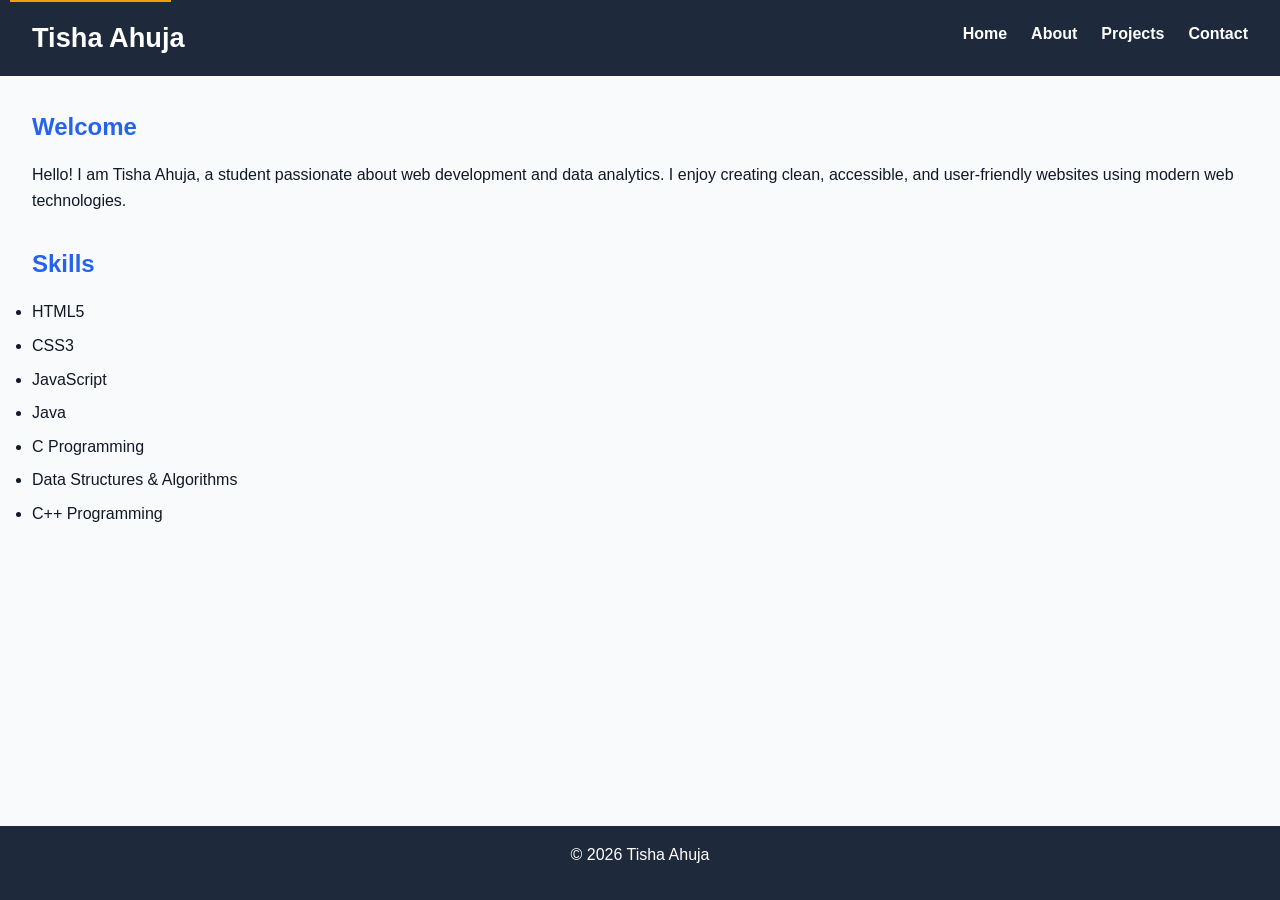
<file: index.html>
<!DOCTYPE html>
<html lang="en">
<head>
  <link rel="stylesheet" href="style.css">
  <meta charset="UTF-8">
  <meta name="viewport" content="width=device-width, initial-scale=1.0">

  <!-- SEO Meta Tags -->
  <meta name="description" content="Personal portfolio of Tisha Ahuja showcasing web development skills, projects and achievements.">
  <meta name="keywords" content="portfolio, Tisha Ahuja, web developer, HTML, CSS, JavaScript">
  <meta name="author" content="Tisha Ahuja">

  <title>Home | Tisha Ahuja</title>
</head>

<body>
  <!-- Skip Link for Accessibility -->
  <a href="#main-content" class="skip-link">Skip to main content</a>

  <header role="banner">
    <nav role="navigation" aria-label="Main Navigation">
      <h1>Tisha Ahuja</h1>
      <ul>
        <li><a href="index.html" aria-current="page">Home</a></li>
        <li><a href="about.html">About</a></li>
        <li><a href="projects.html">Projects</a></li>
        <li><a href="contact.html">Contact</a></li>
      </ul>
    </nav>
  </header>

  <main id="main-content" role="main">

    <!-- Introduction Section -->
    <section aria-labelledby="intro-heading">
      <h2 id="intro-heading">Welcome</h2>
      <p>
        Hello! I am Tisha Ahuja, a student passionate about web development and data analytics.
        I enjoy creating clean, accessible, and user-friendly websites using modern web technologies.
      </p>
    </section>

    <!-- Skills Section -->
    <section aria-labelledby="skills-heading">
      <h2 id="skills-heading">Skills</h2>
      <ul>
    	<li>HTML5</li>
    	<li>CSS3</li>
    	<li>JavaScript</li>
    	<li>Java</li>
    	<li>C Programming</li>
    	<li>Data Structures & Algorithms</li>
    	<li>C++ Programming</li>
	</ul>
    </section>

  </main>

  <footer role="contentinfo">
    <p>&copy; 2026 Tisha Ahuja</p>
  </footer>

</body>
</html>
</file>
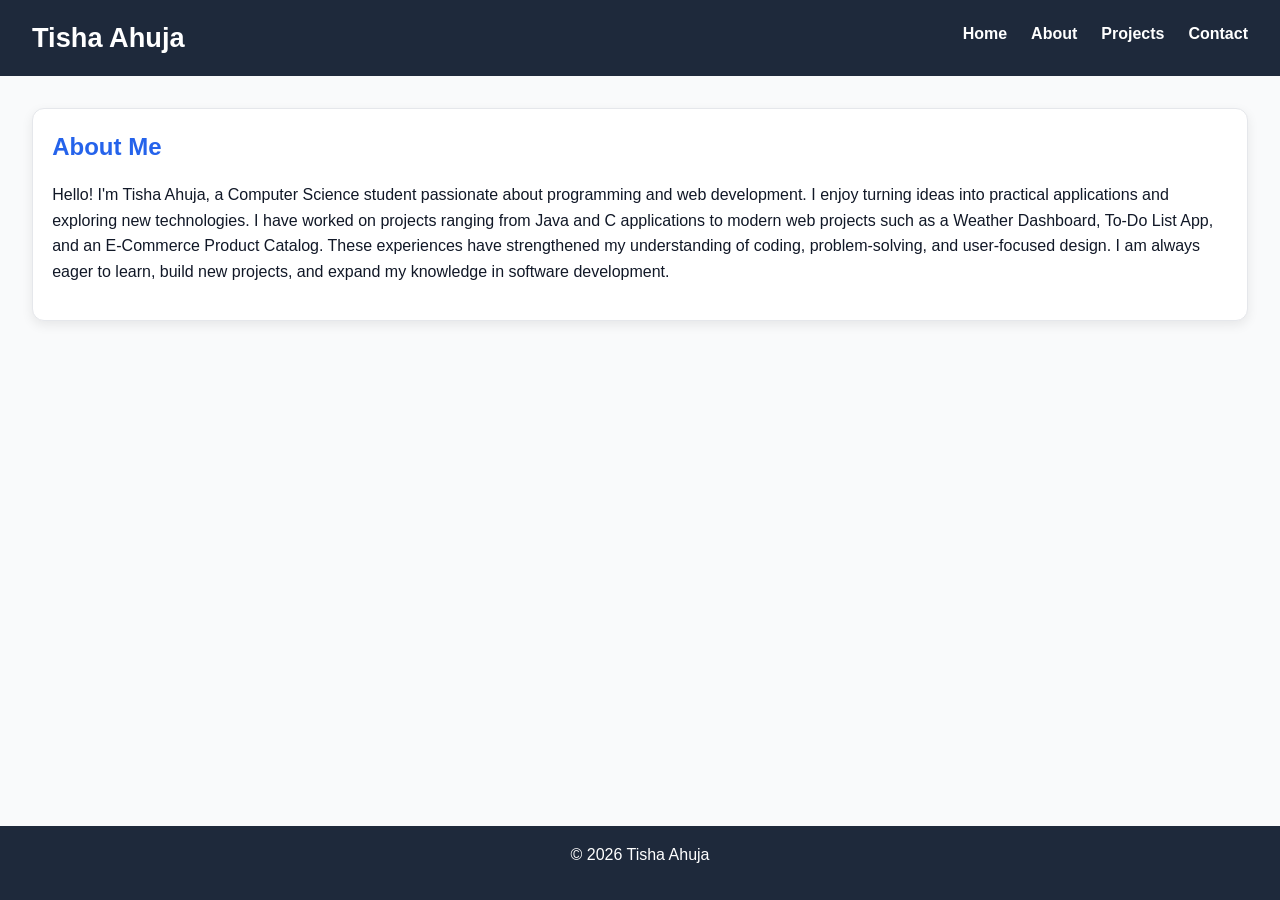
<file: about.html>
<!DOCTYPE html>
<html lang="en">
<head>
  <link rel="stylesheet" href="style.css">
  <meta charset="UTF-8">
  <meta name="description" content="About Tisha Ahuja - background, education, and experience.">
  <meta name="viewport" content="width=device-width, initial-scale=1.0">
  <title>About | Tisha Ahuja</title>
</head>

<body>
  <header>
    <nav aria-label="Main Navigation">
      <h1>Tisha Ahuja</h1>
      <ul>
        <li><a href="index.html">Home</a></li>
        <li><a href="about.html" aria-current="page">About</a></li>
        <li><a href="projects.html">Projects</a></li>
        <li><a href="contact.html">Contact</a></li>
      </ul>
    </nav>
  </header>

  <main>
    <article aria-labelledby="about-heading">
      <h2 id="about-heading">About Me</h2>
      <p>
        Hello! I'm Tisha Ahuja, a Computer Science student passionate about programming and web development. I enjoy turning ideas into practical applications and exploring new technologies.

I have worked on projects ranging from Java and C applications to modern web projects such as a Weather Dashboard, To-Do List App, and an E-Commerce Product Catalog. These experiences have strengthened my understanding of coding, problem-solving, and user-focused design.

I am always eager to learn, build new projects, and expand my knowledge in software development.

      </p>
    </article>
  </main>

  <footer>
    <p>&copy; 2026 Tisha Ahuja</p>
  </footer>
</body>
</html>
</file>
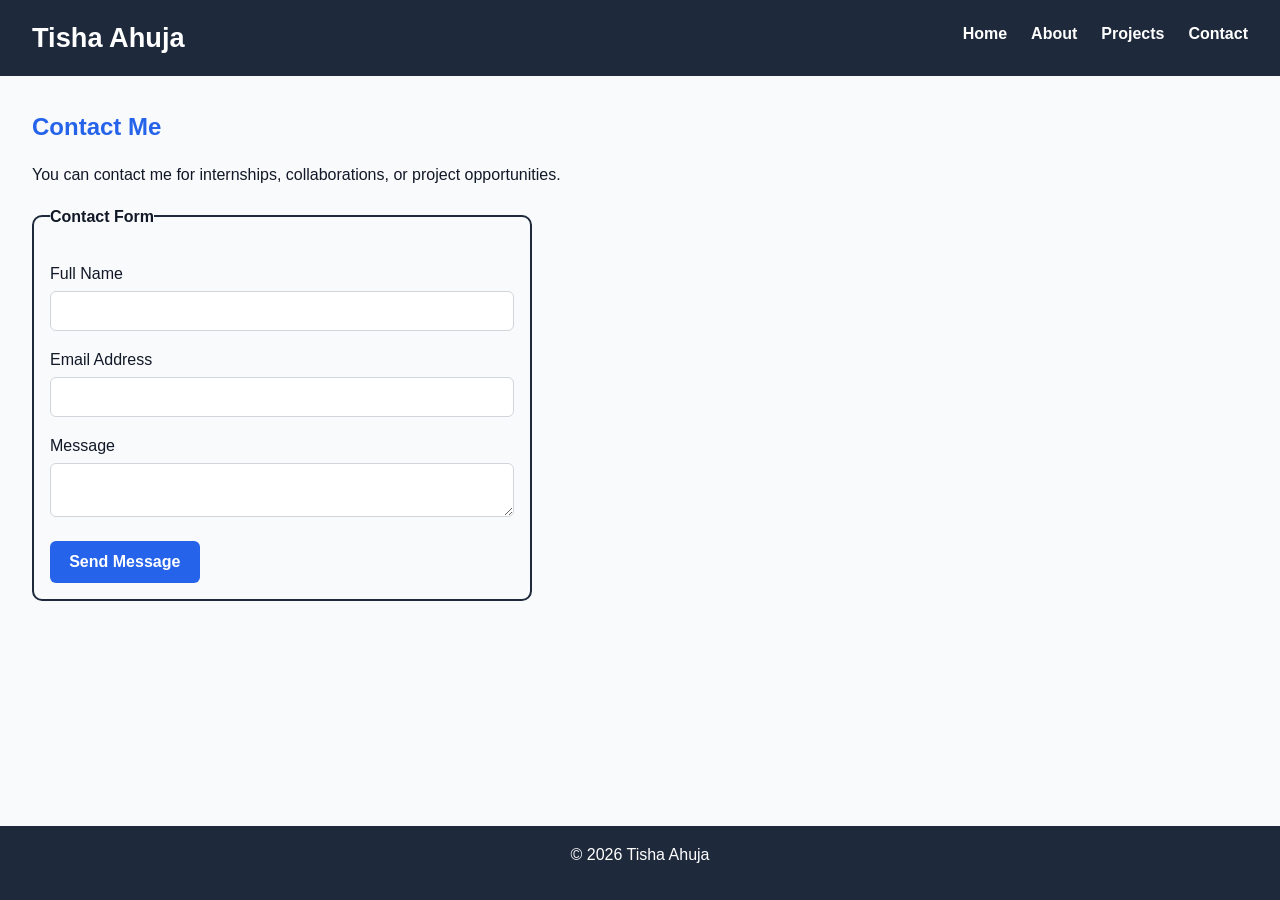
<file: contact.html>
<!DOCTYPE html>
<html lang="en">
<head>
  <link rel="stylesheet" href="style.css">
  <meta charset="UTF-8">
  <meta name="description" content="Contact Tisha Ahuja - get in touch for collaborations or opportunities.">
  <meta name="viewport" content="width=device-width, initial-scale=1.0">
  <title>Contact | Tisha Ahuja</title>
</head>

<body>
  <header>
    <nav aria-label="Main Navigation">
      <h1>Tisha Ahuja</h1>
      <ul>
        <li><a href="index.html">Home</a></li>
        <li><a href="about.html">About</a></li>
        <li><a href="projects.html">Projects</a></li>
        <li><a href="contact.html" aria-current="page">Contact</a></li>
      </ul>
    </nav>
  </header>

  <main>
    <section aria-labelledby="contact-heading">
      <h2 id="contact-heading">Contact Me</h2>

      <p>You can contact me for internships, collaborations, or project opportunities.</p>

      <form action="#" method="post" aria-labelledby="contact-heading">
        
        <fieldset>
          <legend>Contact Form</legend>

          <label for="name">Full Name</label>
          <input type="text" id="name" name="name" required aria-required="true">

          <label for="email">Email Address</label>
          <input type="email" id="email" name="email" required aria-required="true">

          <label for="message">Message</label>
          <textarea id="message" name="message" required aria-required="true"></textarea>

          <button type="submit">Send Message</button>
        </fieldset>

      </form>
    </section>
  </main>

  <footer>
    <p>&copy; 2026 Tisha Ahuja</p>
  </footer>
</body>
</html>
</file>
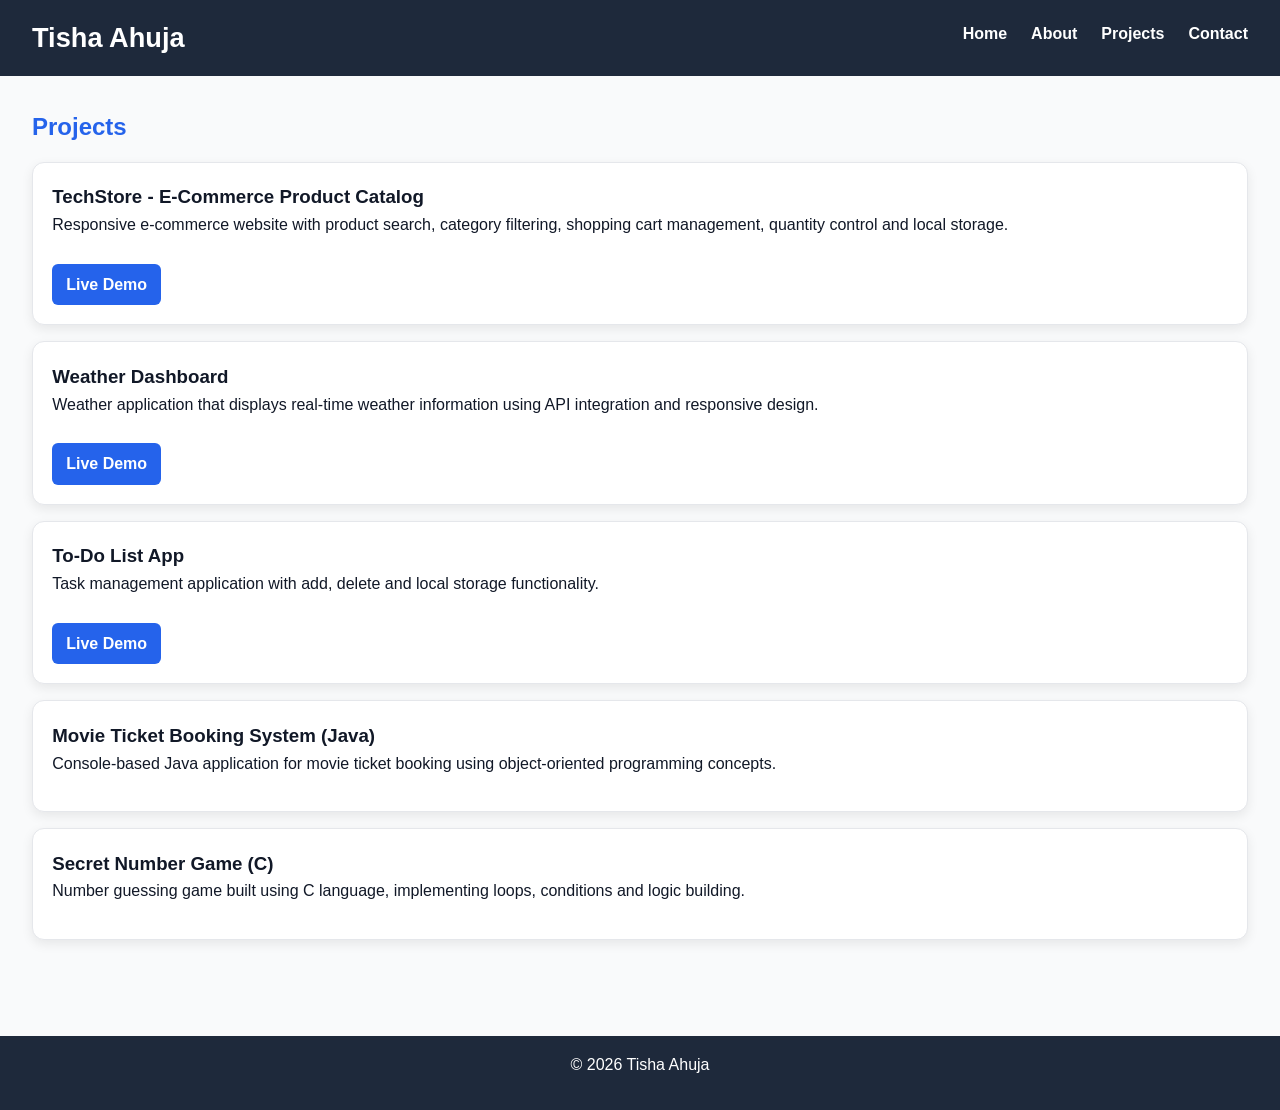
<file: projects.html>
<!DOCTYPE html>
<html lang="en">
<head>
  <link rel="stylesheet" href="style.css">
  <meta charset="UTF-8">
  <meta name="description" content="Projects by Tisha Ahuja - portfolio work and case studies.">
  <meta name="viewport" content="width=device-width, initial-scale=1.0">
  <title>Projects | Tisha Ahuja</title>
</head>

<body>
  <header>
    <nav aria-label="Main Navigation">
      <h1>Tisha Ahuja</h1>
      <ul>
        <li><a href="index.html">Home</a></li>
        <li><a href="about.html">About</a></li>
        <li><a href="projects.html" aria-current="page">Projects</a></li>
        <li><a href="contact.html">Contact</a></li>
      </ul>
    </nav>
  </header>

  <main>
    <section id="projects">
    <h2>Projects</h2>

    <article>
        <h3>TechStore - E-Commerce Product Catalog</h3>
        <p>
            Responsive e-commerce website with product search,
            category filtering, shopping cart management,
            quantity control and local storage.
        </p>

        <a href="https://tisha1907.github.io/techstore-ecommerce/" target="_blank">
            Live Demo
        </a>
    </article>

    <article>
        <h3>Weather Dashboard</h3>
        <p>
            Weather application that displays real-time weather
            information using API integration and responsive design.
        </p>

        <a href="https://tisha1907.github.io/weather-dashboard/" target="_blank">
            Live Demo
        </a>
    </article>

    <article>
        <h3>To-Do List App</h3>
        <p>
            Task management application with add, delete and
            local storage functionality.
        </p>

        <a href="https://tisha1907.github.io/to-do-list-app/" target="_blank">
            Live Demo
        </a>
    </article>

    <article>
        <h3>Movie Ticket Booking System (Java)</h3>
        <p>
            Console-based Java application for movie ticket booking
            using object-oriented programming concepts.
        </p>
    </article>

    <article>
        <h3>Secret Number Game (C)</h3>
        <p>
            Number guessing game built using C language,
            implementing loops, conditions and logic building.
        </p>
    </article>

</section>  </main>

  <footer>
    <p>&copy; 2026 Tisha Ahuja</p>
  </footer>
</body>
</html>
</file>
<file: style.css>
/* ========== RESET ========== */
*,
*::before,
*::after {
  box-sizing: border-box;
  margin: 0;
  padding: 0;
}

/* ========== ROOT VARIABLES ========== */
:root {
  --primary: #2563eb;
  --secondary: #1e293b;
  --background: #f9fafb;
  --text: #111827;
  --white: #ffffff;
  --border: #d1d5db;
  --focus: #f59e0b;
}

/* ========== PAGE LAYOUT ========== */
html,
body {
  height: 100%;
}

body {
  font-family: "Segoe UI", Arial, sans-serif;
  line-height: 1.6;
  background-color: var(--background);
  color: var(--text);
  display: flex;
  flex-direction: column;
}

main {
  flex: 1;
  padding: 2rem;
}

/* ========== SKIP LINK ========== */
.skip-link {
  position: absolute;
  top: -40px;
  left: 10px;
  background: var(--focus);
  color: black;
  padding: 8px;
  z-index: 100;
}

.skip-link:focus {
  top: 10px;
}

/* ========== HEADER & NAV ========== */
header {
  background: var(--secondary);
  color: var(--white);
  padding: 1rem 2rem;
}

nav {
  display: flex;
  justify-content: space-between;
  align-items: center;
}

nav h1 {
  font-size: 1.7rem;
}

nav ul {
  list-style: none;
  display: flex;
  gap: 1.5rem;
}

nav a {
  color: var(--white);
  text-decoration: none;
  font-weight: 600;
  transition: 0.3s;
}

nav a:hover,
nav a:focus {
  color: #93c5fd;
}

/* ========== MAIN CONTENT ========== */
section {
  margin-bottom: 2rem;
}

h2 {
  color: var(--primary);
  margin-bottom: 1rem;
}

p {
  margin-bottom: 1rem;
}

/* ========== PROJECT CARDS ========== */
article {
  background: var(--white);
  padding: 1.2rem;
  border-radius: 12px;
  margin-bottom: 1rem;
  border: 1px solid #e5e7eb;
  box-shadow: 0 4px 12px rgba(0, 0, 0, 0.08);
  transition: transform 0.3s ease;
}

article:hover {
  transform: translateY(-4px);
}

/* ========== LISTS ========== */
ul li {
  margin-bottom: 0.5rem;
}

/* ========== FORM ========== */
form {
  max-width: 500px;
}

fieldset {
  border: 2px solid var(--secondary);
  padding: 1rem;
  border-radius: 10px;
}

legend {
  font-weight: bold;
}

label {
  display: block;
  margin-top: 1rem;
}

input,
textarea {
  width: 100%;
  padding: 0.7rem;
  margin-top: 0.3rem;
  border: 1px solid var(--border);
  border-radius: 6px;
  background: var(--white);
  color: var(--text);
}

input:focus,
textarea:focus,
button:focus {
  outline: 3px solid var(--focus);
  outline-offset: 2px;
}

/* ========== BUTTONS ========== */
button {
  margin-top: 1rem;
  padding: 0.75rem 1.2rem;
  border: none;
  background: var(--primary);
  color: var(--white);
  font-size: 1rem;
  font-weight: 600;
  cursor: pointer;
  border-radius: 6px;
  transition: 0.3s;
}

button:hover {
  background: #1d4ed8;
}

/* ========== FOOTER ========== */
footer {
  text-align: center;
  padding: 1rem;
  background: var(--secondary);
  color: var(--white);
  margin-top: 2rem;
}

/* ========== RESPONSIVE ========== */
@media (max-width: 768px) {
  nav {
    flex-direction: column;
    gap: 12px;
  }

  nav ul {
    flex-direction: column;
    text-align: center;
  }

  main {
    padding: 1rem;
  }
}
#projects article a {
  display: inline-block;
  margin-top: 10px;
  padding: 8px 14px;
  background: var(--primary);
  color: white;
  text-decoration: none;
  border-radius: 6px;
  font-weight: 600;
}

#projects article a:hover {
  background: #1d4ed8;
}
</file>
